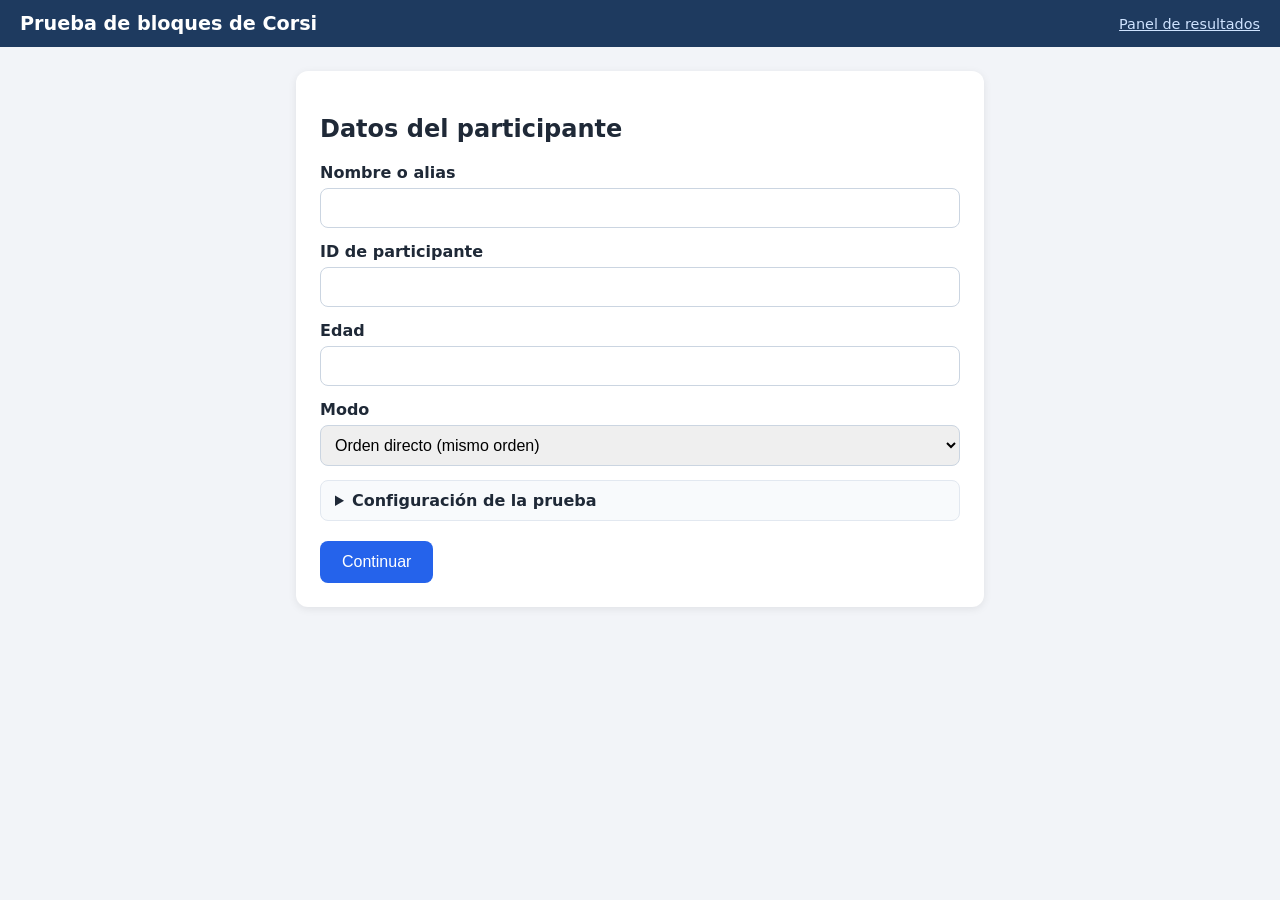
<file: index.html>
<!DOCTYPE html>
<html lang="es">
<head>
  <meta charset="UTF-8">
  <meta name="viewport" content="width=device-width, initial-scale=1">
  <title>Prueba de Corsi</title>
  <link rel="stylesheet" href="css/style.css?v=2">
</head>
<body>
  <header>
    <h1>Prueba de bloques de Corsi</h1>
    <a href="resultados.html">Panel de resultados</a>
  </header>

  <main>
    <!-- 1. REGISTRO + CONFIGURACIÓN -->
    <section id="pantalla-registro" class="pantalla activa">
      <h2>Datos del participante</h2>
      <form id="form-registro">
        <label>Nombre o alias
          <input type="text" id="nombre" required>
        </label>
        <label>ID de participante
          <input type="text" id="idParticipante" required>
        </label>
        <label>Edad
          <input type="number" id="edad" min="5" max="120" required>
        </label>
        <label>Modo
          <select id="modo">
            <option value="directo">Orden directo (mismo orden)</option>
            <option value="inverso">Orden inverso (al revés)</option>
          </select>
        </label>

        <details class="config" id="detalles-config">
          <summary>Configuración de la prueba</summary>

          <h3>Tiempos</h3>
          <div class="grid-config">
            <label>Tiempo iluminado de cada cuadro (ms)
              <input type="number" id="msEncendido" min="100" max="5000" step="50">
            </label>
            <label>Pausa entre cuadros (ms)
              <input type="number" id="msPausa" min="100" max="5000" step="50">
            </label>
          </div>

          <h3>Cuadros por ronda</h3>
          <div class="grid-config">
            <label>Cuadros en el tablero (3 a 9)
              <input type="number" id="numBloques" min="3" max="9">
            </label>
            <label>Longitud inicial de la secuencia
              <input type="number" id="nivelInicial" min="1" max="9">
            </label>
            <label>Longitud máxima de la secuencia
              <input type="number" id="nivelMaximo" min="1" max="9">
            </label>
            <label>Intentos por longitud
              <input type="number" id="ensayosPorNivel" min="1" max="5">
            </label>
          </div>

          <h3>Sonido</h3>
          <label class="check">
            <input type="checkbox" id="sonido"> Activar sonido al iluminar y al hacer clic
          </label>

          <h3>Colores</h3>
          <label>Color de iluminación
            <input type="color" id="colorEncendido">
          </label>
          <p>Color de cada cuadro:</p>
          <div class="colores" id="colores"></div>

          <button type="button" id="btn-restaurar" class="secundario">Valores por defecto</button>
          <p id="mensaje-config" class="msg err-msg"></p>
        </details>

        <button type="submit">Continuar</button>
      </form>
    </section>

    <!-- 2. INSTRUCCIONES -->
    <section id="pantalla-instrucciones" class="pantalla">
      <h2>Instrucciones</h2>
      <p>Verás que algunos bloques se iluminan uno por uno.</p>
      <p id="texto-modo"></p>
      <p>Cada vez la secuencia será un poco más larga. Responde con la mayor
         precisión y rapidez que puedas.</p>
      <button id="btn-empezar">Comenzar</button>
    </section>

    <!-- 3. JUEGO -->
    <section id="pantalla-juego" class="pantalla">
      <p id="estado">&nbsp;</p>
      <div id="tablero"></div>
    </section>

    <!-- 4. RESULTADOS DEL PARTICIPANTE -->
    <section id="pantalla-resultados" class="pantalla">
      <h2>¡Terminaste!</h2>
      <div id="resumen"></div>
      <button id="btn-nuevo">Nuevo participante</button>
    </section>
  </main>

  <script src="js/db.js?v=2"></script>
  <script src="js/corsi.js?v=2"></script>
</body>
</html>
</file>
<file: css/style.css>
* { box-sizing: border-box; }

body {
  margin: 0;
  font-family: system-ui, Arial, sans-serif;
  background: #f2f4f8;
  color: #1f2937;
}

header {
  display: flex;
  justify-content: space-between;
  align-items: center;
  padding: 12px 20px;
  background: #1e3a5f;
  color: #fff;
}
header h1 { font-size: 1.2rem; margin: 0; }
header a { color: #cfe3ff; font-size: .9rem; }

main { max-width: 720px; margin: 24px auto; padding: 0 16px; }

.pantalla { display: none; background: #fff; padding: 24px; border-radius: 12px;
            box-shadow: 0 2px 8px rgba(0,0,0,.08); }
.pantalla.activa { display: block; }

label { display: block; margin-bottom: 14px; font-weight: 600; }
input, select { display: block; width: 100%; padding: 10px; margin-top: 6px;
                border: 1px solid #cbd5e1; border-radius: 8px; font-size: 1rem; }

button { background: #2563eb; color: #fff; border: 0; padding: 12px 22px;
         border-radius: 8px; font-size: 1rem; cursor: pointer; }
button:hover { background: #1d4ed8; }
button.secundario { background: #64748b; }
button.peligro { background: #dc2626; }

/* ---- Tablero ---- */
#estado { text-align: center; font-weight: 600; min-height: 1.5em; }

#tablero {
  position: relative;
  width: 100%;
  aspect-ratio: 3 / 2;
  background: #0f172a;
  border-radius: 12px;
  user-select: none;
  -webkit-tap-highlight-color: transparent;
}

.bloque {
  position: absolute;
  width: 13%;
  aspect-ratio: 1 / 1;
  background: var(--color, #3b82f6);
  border: 0;
  border-radius: 6px;
  padding: 0;
  cursor: pointer;
  transition: background .08s;
}
.bloque:hover { background: var(--color, #3b82f6); }
.bloque.encendido {
  background: var(--color-encendido, #facc15);
  box-shadow: 0 0 18px var(--color-encendido, #facc15);
}
.bloque.tap { filter: brightness(1.5); }
#tablero.bloqueado .bloque { cursor: default; }

/* ---- Resumen ---- */
.tarjetas { display: grid; grid-template-columns: repeat(auto-fit, minmax(150px, 1fr));
            gap: 12px; margin: 16px 0; }
.tarjeta { background: #eef2ff; border-radius: 10px; padding: 14px; text-align: center; }
.tarjeta .valor { font-size: 1.6rem; font-weight: 700; color: #1e3a8a; }
.tarjeta .etiqueta { font-size: .8rem; color: #475569; }

/* ---- Panel de resultados ---- */
.ancho { max-width: 1100px; }
.tabla-wrap { overflow-x: auto; }
table { border-collapse: collapse; width: 100%; font-size: .9rem; background: #fff; }
th, td { padding: 8px 10px; border-bottom: 1px solid #e2e8f0; text-align: left; white-space: nowrap; }
th { background: #e2e8f0; }
tr.fila:hover { background: #f1f5f9; cursor: pointer; }
.acciones { display: flex; gap: 10px; flex-wrap: wrap; margin: 16px 0; }
.ok { color: #16a34a; font-weight: 700; }
.mal { color: #dc2626; font-weight: 700; }

/* ---- Configuración dentro del registro ---- */
details.config {
  margin: 8px 0 20px;
  padding: 10px 14px;
  background: #f8fafc;
  border: 1px solid #e2e8f0;
  border-radius: 8px;
}
details.config summary { cursor: pointer; font-weight: 700; }
details.config h3 { margin: 18px 0 8px; font-size: 1rem; }

.grid-config { display: grid; grid-template-columns: repeat(auto-fit, minmax(220px, 1fr)); gap: 0 18px; }
.colores { display: grid; grid-template-columns: repeat(auto-fit, minmax(110px, 1fr)); gap: 10px; }
.colores label.oculto { display: none; }
input[type="color"] { height: 42px; padding: 2px; cursor: pointer; }
.msg { margin-top: 12px; font-weight: 600; }
.err-msg { color: #dc2626; }

/* ---- Casilla de sonido ---- */
label.check { font-weight: 600; }
label.check input[type="checkbox"] {
  display: inline-block;
  width: auto;
  margin: 0 8px 0 0;
  vertical-align: middle;
}
</file>
